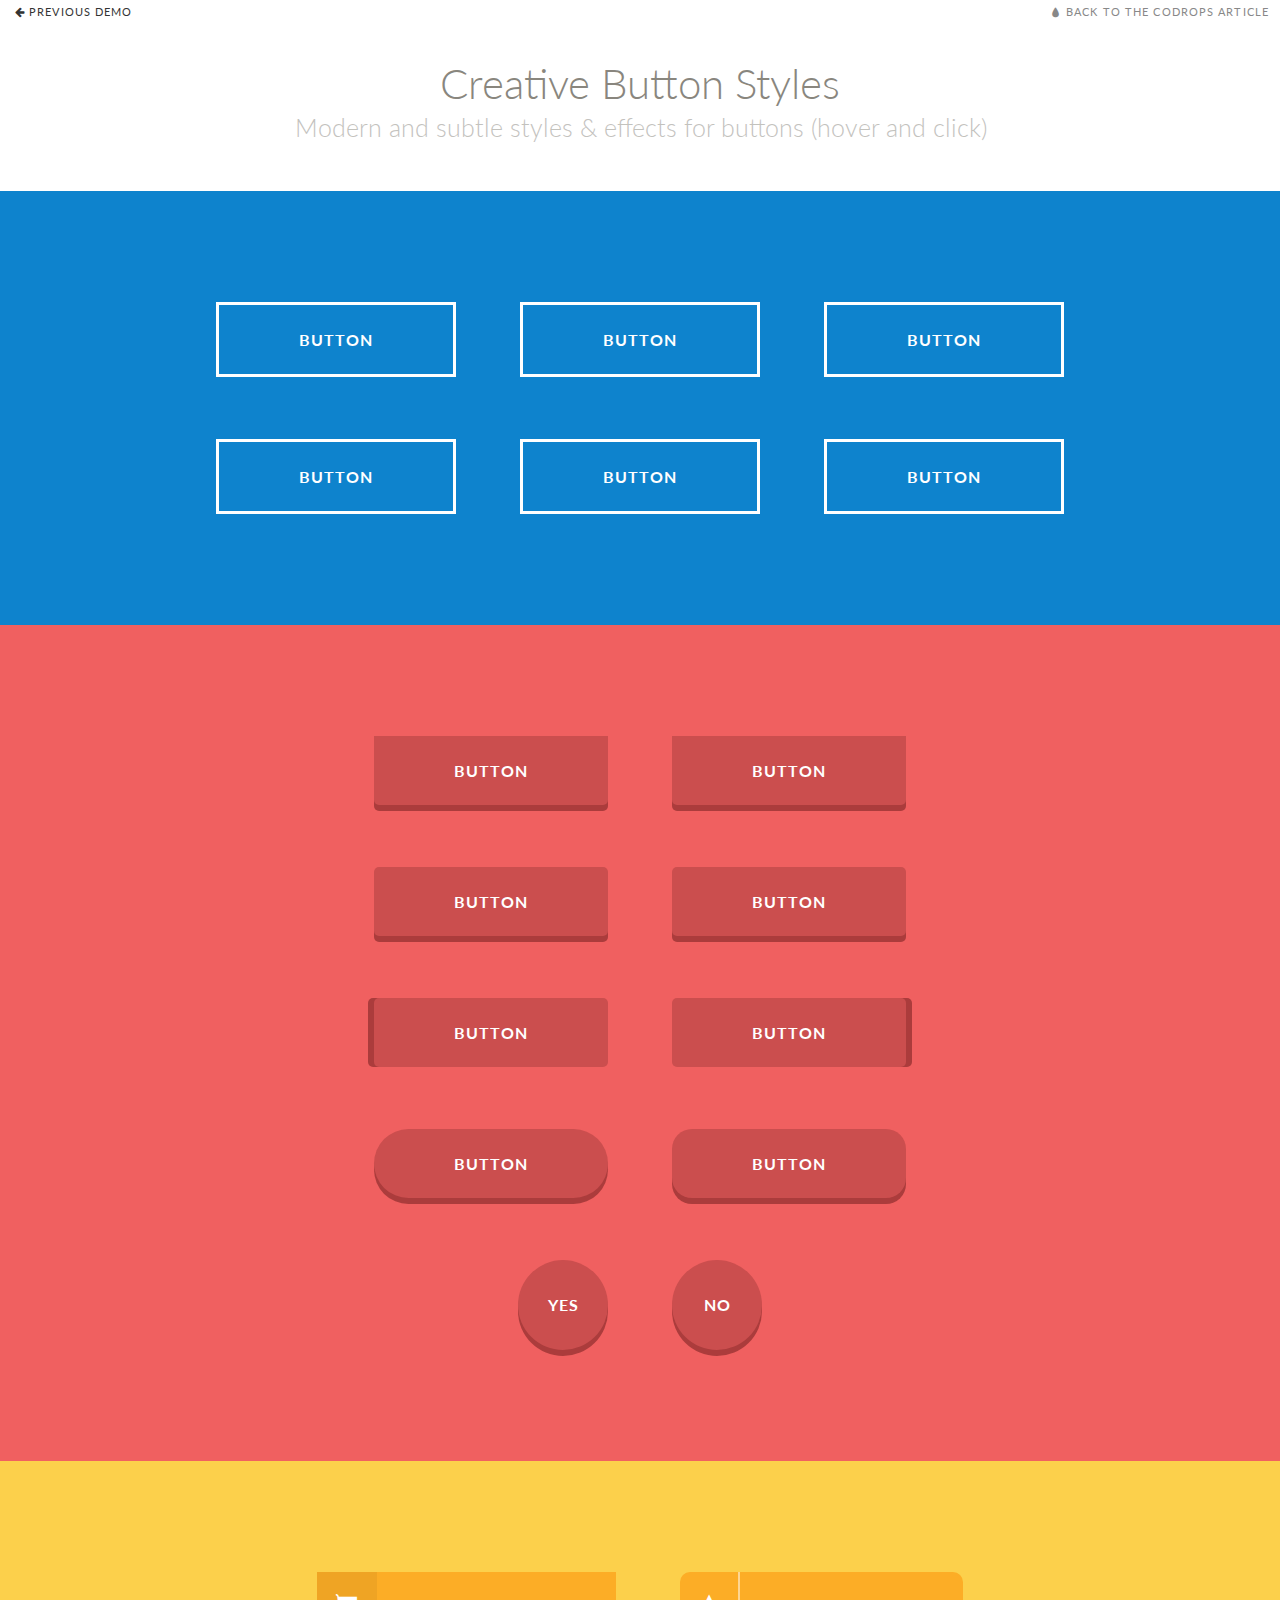
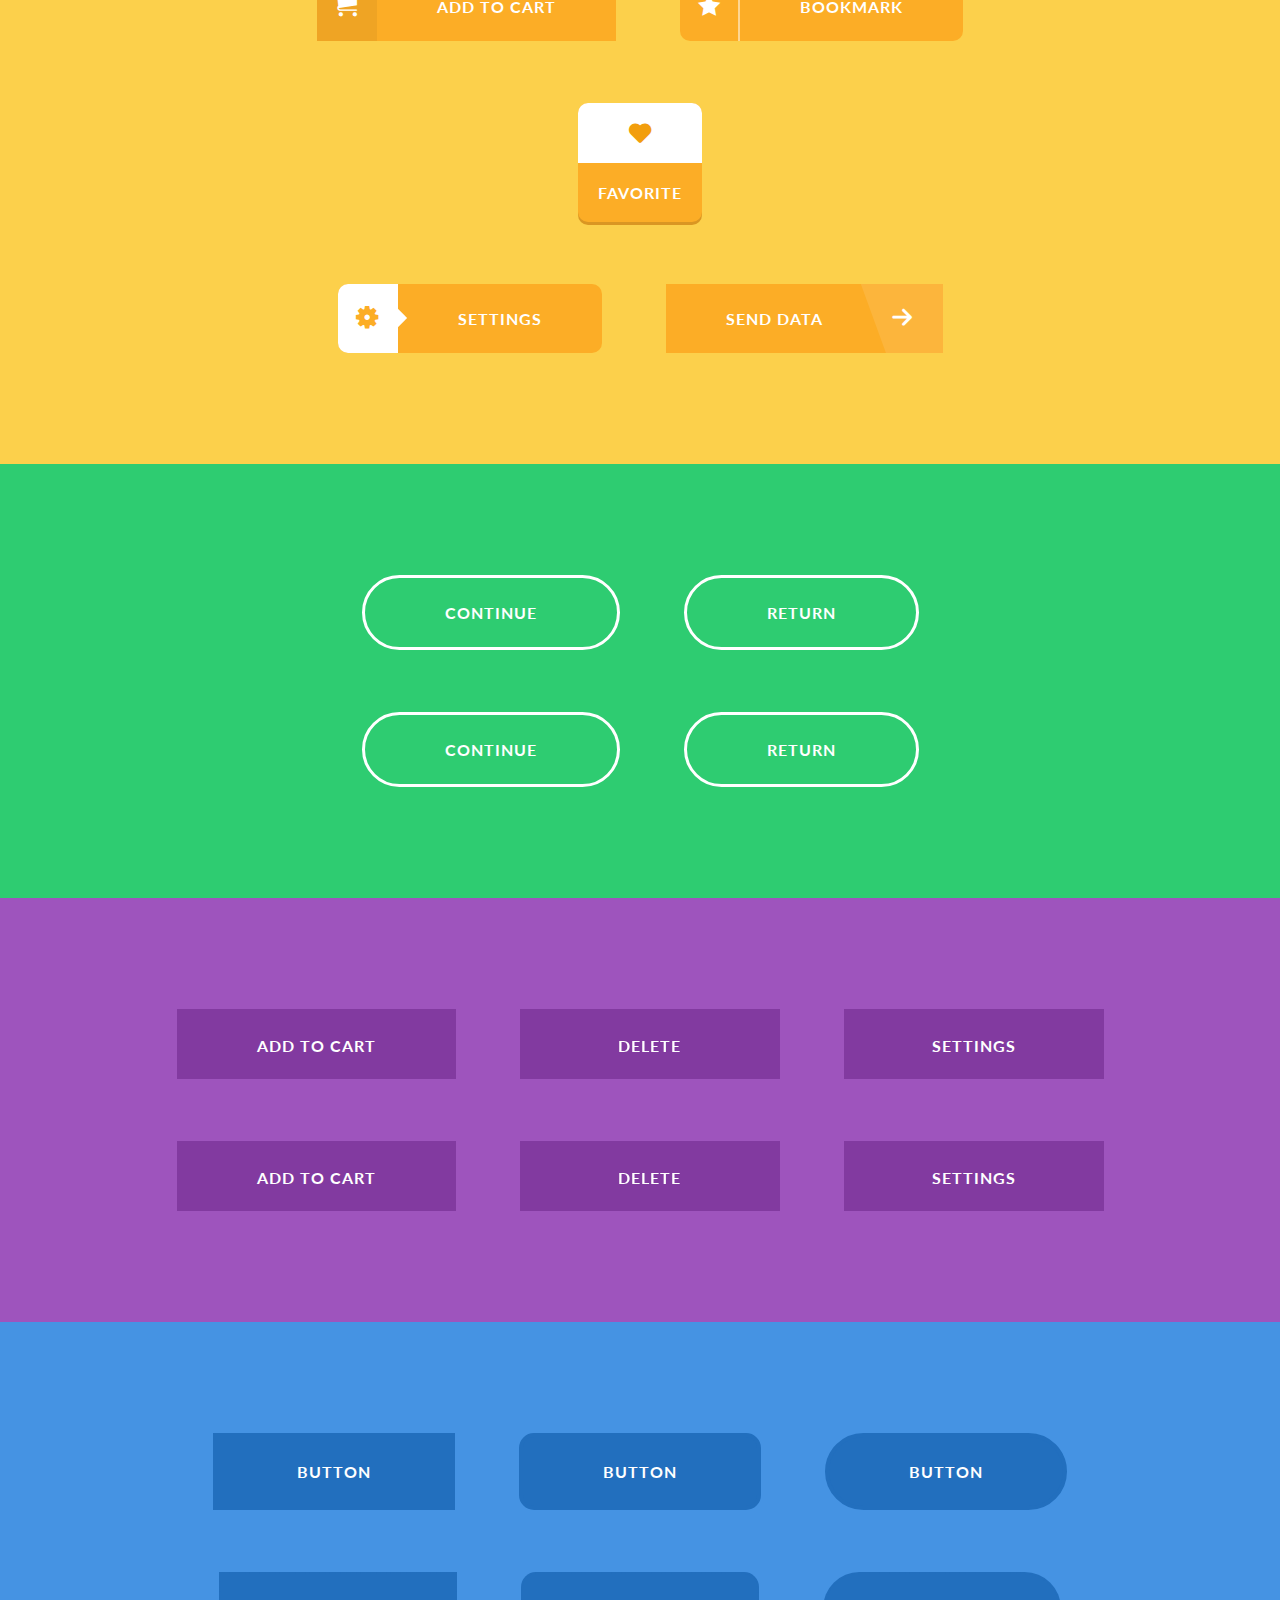
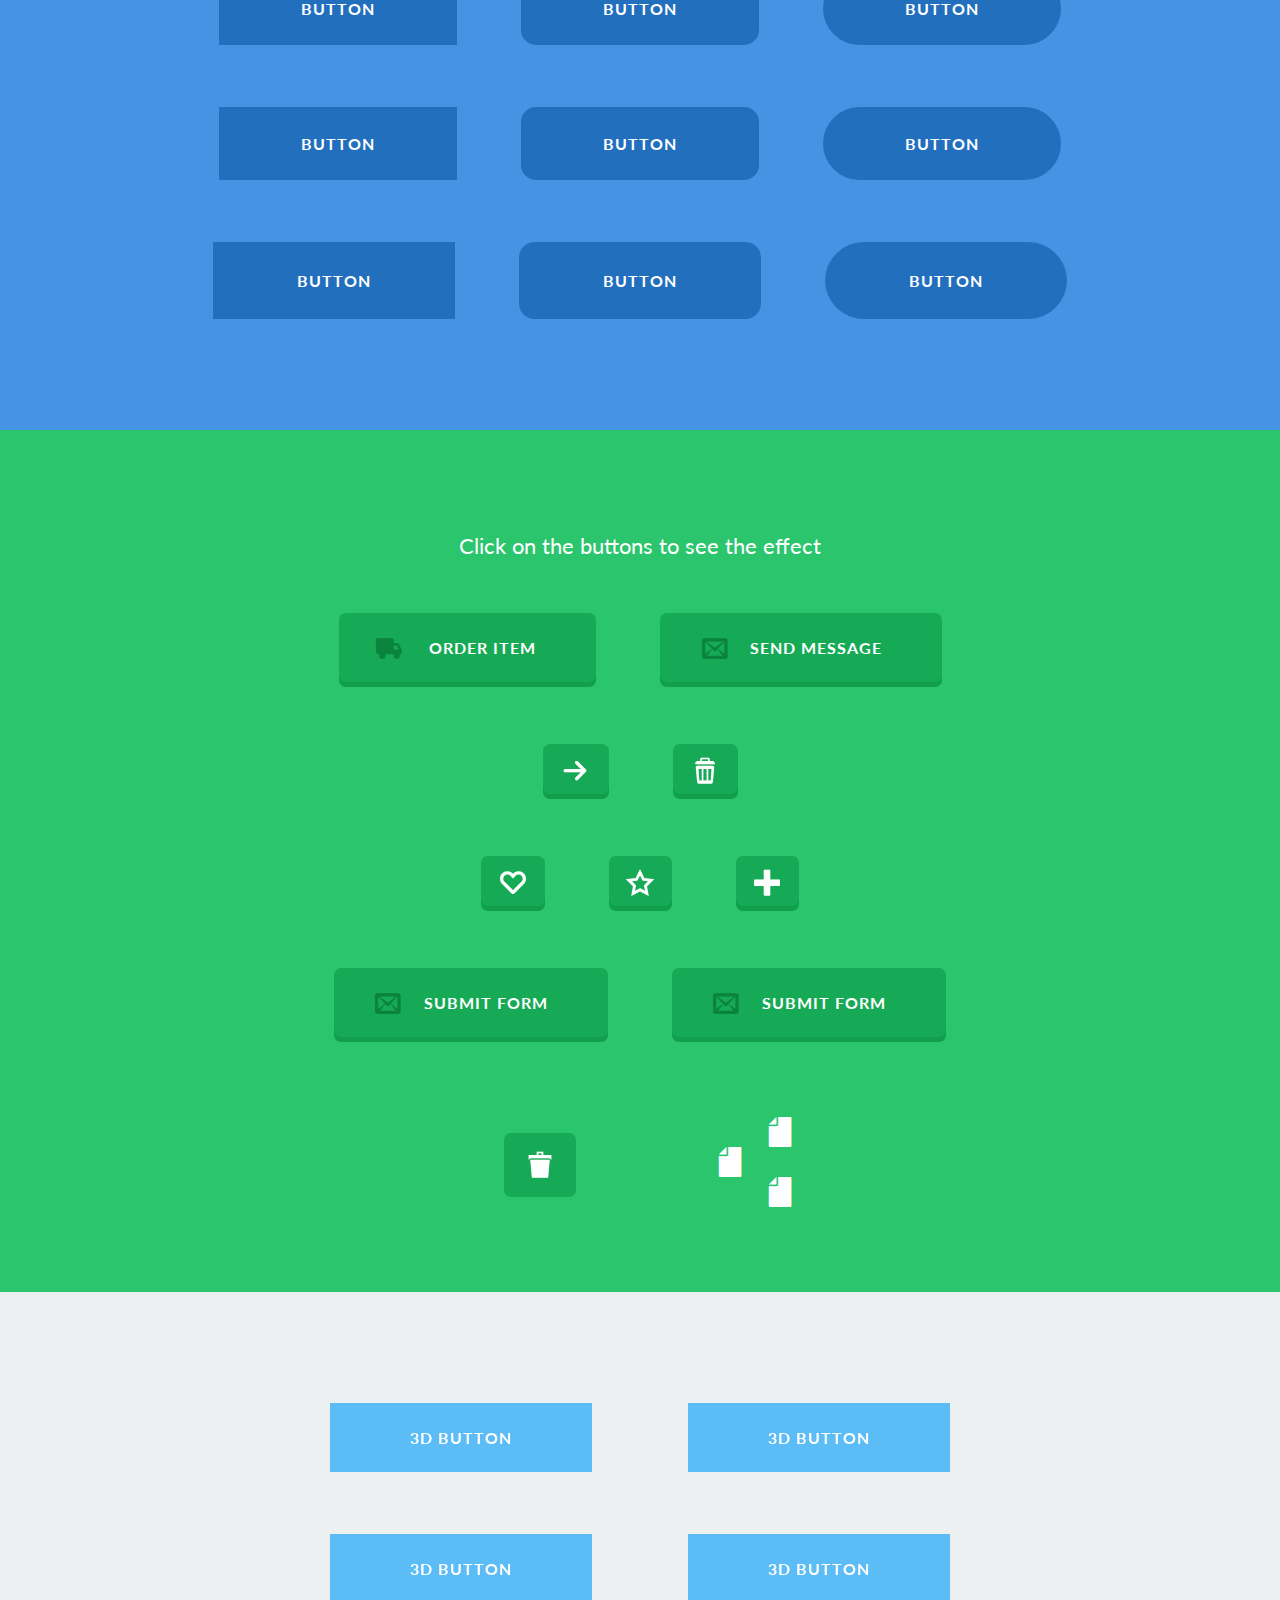
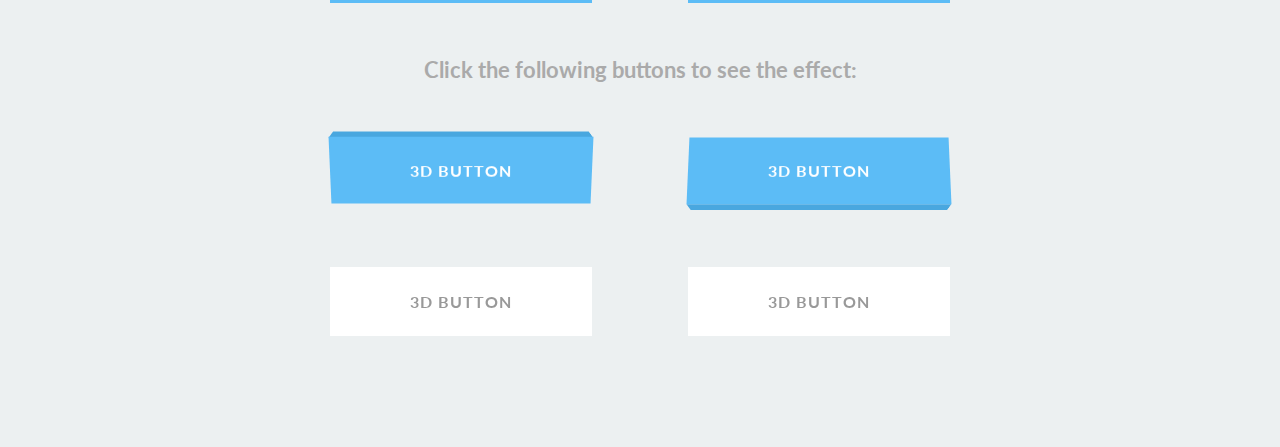
<file: css/CreativeButtons/index.html>
<!DOCTYPE html>
<html lang="en" class="no-js">
	<head>
		<meta charset="UTF-8" />
		<meta http-equiv="X-UA-Compatible" content="IE=edge,chrome=1"> 
		<meta name="viewport" content="width=device-width, initial-scale=1.0"> 
		<title>Creative Button Styles </title>
		<meta name="description" content="Creative Button Styles  - Modern and subtle styles &amp; effects for buttons" />
		<meta name="keywords" content="button styles, css3, modern, flat button, subtle, effects, hover, web design" />
		<meta name="author" content="Codrops" />
		<link rel="shortcut icon" href="../favicon.ico"> 
		<link rel="stylesheet" type="text/css" href="css/default.css" />
		<link rel="stylesheet" type="text/css" href="css/component.css" />
		<script src="js/modernizr.custom.js"></script>
	</head>
	<body>
		<div class="container">
			<!-- Top Navigation -->
			<div class="codrops-top clearfix">
				<a class="codrops-icon codrops-icon-prev" href="http://tympanus.net/Tutorials/WebAudioStylophone/"><span>Previous Demo</span></a>
				<span class="right"><a class="codrops-icon codrops-icon-drop" href="http://tympanus.net/codrops/?p=15430"><span>Back to the Codrops Article</span></a></span>
			</div>
			<header>
				<h1>Creative Button Styles <span>Modern and subtle styles &amp; effects for buttons (hover and click)</span></h1>	
			</header>
			<section class="color-1">
				<p class="text note-touch">Note that on mobile devices the effects might not all work as intended.</p>
				<p>
					<button class="btn btn-1 btn-1a">Button</button>
					<button class="btn btn-1 btn-1b">Button</button>
					<button class="btn btn-1 btn-1c">Button</button>
				</p>
				<p>
					<button class="btn btn-1 btn-1d">Button</button>
					<button class="btn btn-1 btn-1e">Button</button>
					<button class="btn btn-1 btn-1f">Button</button>
				</p>
			</section>
			<section class="color-2">
				<p>
					<button class="btn btn-2 btn-2a">Button</button>
					<button class="btn btn-2 btn-2b">Button</button>
				</p>
				<p>
					<button class="btn btn-2 btn-2c">Button</button>
					<button class="btn btn-2 btn-2d">Button</button>
				</p>
				<p>
					<button class="btn btn-2 btn-2e">Button</button>
					<button class="btn btn-2 btn-2f">Button</button>
				</p>
				<p>
					<button class="btn btn-2 btn-2g">Button</button>
					<button class="btn btn-2 btn-2h">Button</button>
				</p>
				<p>
					<button class="btn btn-2 btn-2i">Yes</button>
					<button class="btn btn-2 btn-2j">No</button>
				</p>
			</section>
			<section class="color-3">
				<p>
					<button class="btn btn-3 btn-3a icon-cart">Add to cart</button>
					<button class="btn btn-3 btn-3b icon-star-2">Bookmark</button>
				</p>
				<p>
					<button class="btn btn-3 btn-3c icon-heart-2">Favorite</button>
				</p>
				<p>
					<button class="btn btn-3 btn-3d icon-cog">Settings</button>
					<button class="btn btn-3 btn-3e icon-arrow-right">Send data</button>
				</p>
			</section>
			<section class="color-4">
				<p>
					<button class="btn btn-4 btn-4a icon-arrow-right">Continue</button>
					<button class="btn btn-4 btn-4b icon-arrow-left">Return</button>
				</p>
				<p>
					<button class="btn btn-4 btn-4c icon-arrow-right">Continue</button>
					<button class="btn btn-4 btn-4d icon-arrow-left">Return</button>
				</p>
			</section>
			<section class="color-5">
				<p>
					<button class="btn btn-5 btn-5a icon-cart"><span>Add to cart</span></button>
					<button class="btn btn-5 btn-5a icon-remove"><span>Delete</span></button>
					<button class="btn btn-5 btn-5a icon-cog"><span>Settings</span></button>
				</p>
				<p>
					<button class="btn btn-5 btn-5b icon-cart"><span>Add to cart</span></button>
					<button class="btn btn-5 btn-5b icon-remove"><span>Delete</span></button>
					<button class="btn btn-5 btn-5b icon-cog"><span>Settings</span></button>
				</p>
			</section>
			<section class="color-6">
				<p>
					<button class="btn btn-6 btn-6a">Button</button>
					<button class="btn btn-6 btn-6b">Button</button>
					<button class="btn btn-6 btn-6c">Button</button>
				</p>
				<p>
					<button class="btn btn-6 btn-6d">Button</button>
					<button class="btn btn-6 btn-6e">Button</button>
					<button class="btn btn-6 btn-6f">Button</button>
				</p>
				<p>
					<button class="btn btn-6 btn-6g">Button</button>
					<button class="btn btn-6 btn-6h">Button</button>
					<button class="btn btn-6 btn-6i">Button</button>
				</p>
				<p>
					<button class="btn btn-6 btn-6j">Button</button>
					<button class="btn btn-6 btn-6k">Button</button>
					<button class="btn btn-6 btn-6l">Button</button>
				</p>
			</section>
			<section class="color-7" id="btn-click">
				<p class="text">Click on the buttons to see the effect</p>
				<p>
					<button class="btn btn-7 btn-7a icon-truck">Order item</button>
					<button class="btn btn-7 btn-7b icon-envelope">Send message</button>
				</p>
				<p>
					<button class="btn btn-7 btn-7c btn-icon-only icon-arrow-right">Submit</button>
					<button class="btn btn-7 btn-7d btn-icon-only icon-remove">Empty</button>
				</p>
				<p>
					<button class="btn btn-7 btn-7e btn-icon-only icon-heart">Like</button>
					<button class="btn btn-7 btn-7f btn-icon-only icon-star">Fav</button>
					<button class="btn btn-7 btn-7g btn-icon-only icon-plus">Add</button>
				</p>
				<p>
					<button class="btn btn-7 btn-7h icon-envelope">Submit form</button>
					<button class="btn btn-7 btn-7h icon-envelope">Submit form</button>
				</p>
				<div id="trash-effect" class="trash-effect">
					<button class="btn btn-7 btn-7i btn-icon-only icon-remove-2">Remove</button>
					<div class="icon-file"></div>
					<div class="icon-file"></div>
					<div class="icon-file"></div>
				</div>
			</section>
			<section class="color-8">
				<p class="perspective">
					<button class="btn btn-8 btn-8a">3D Button</button>
				</p>
				<p class="perspective">
					<button class="btn btn-8 btn-8b">3D Button</button>
				</p>
				<br />
				<p class="perspective">
					<button class="btn btn-8 btn-8c">3D Button</button>
				</p>
				<p class="perspective">
					<button class="btn btn-8 btn-8d">3D Button</button>
				</p>
				<p class="text">Click the following buttons to see the effect:</p>
				<p class="perspective">
					<button class="btn btn-8 btn-8e">3D Button</button>
				</p>
				<p class="perspective">
					<button class="btn btn-8 btn-8f">3D Button</button>
				</p>
				<br />
				<p class="perspective">
					<button class="btn btn-8 btn-8g">3D Button</button>
				</p>
				<p class="perspective">
					<button class="btn btn-8 btn-8g">3D Button</button>
				</p>
			</section>
		</div><!-- /container -->
		<script src="js/classie.js"></script>
		<script>
			var buttons7Click = Array.prototype.slice.call( document.querySelectorAll( '#btn-click button' ) ),
				buttons9Click = Array.prototype.slice.call( document.querySelectorAll( 'button.btn-8g' ) ),
				totalButtons7Click = buttons7Click.length,
				totalButtons9Click = buttons9Click.length;

			buttons7Click.forEach( function( el, i ) { el.addEventListener( 'click', activate, false ); } );
			buttons9Click.forEach( function( el, i ) { el.addEventListener( 'click', activate, false ); } );

			function activate() {
				var self = this, activatedClass = 'btn-activated';

				if( classie.has( this, 'btn-7h' ) ) {
					// if it is the first of the two btn-7h then activatedClass = 'btn-error';
					// if it is the second then activatedClass = 'btn-success'
					activatedClass = buttons7Click.indexOf( this ) === totalButtons7Click-2 ? 'btn-error' : 'btn-success';
				}
				else if( classie.has( this, 'btn-8g' ) ) {
					// if it is the first of the two btn-8g then activatedClass = 'btn-success3d';
					// if it is the second then activatedClass = 'btn-error3d'
					activatedClass = buttons9Click.indexOf( this ) === totalButtons9Click-2 ? 'btn-success3d' : 'btn-error3d';
				}

				if( !classie.has( this, activatedClass ) ) {
					classie.add( this, activatedClass );
					setTimeout( function() { classie.remove( self, activatedClass ) }, 1000 );
				}
			}

			document.querySelector( '.btn-7i' ).addEventListener( 'click', function() {
				classie.add( document.querySelector( '#trash-effect' ), 'trash-effect-active' );
			}, false );
		</script>
	</body>
</html>
</file>
<file: css/CreativeButtons/css/default.css>
/* General Demo Style */
@import url(http://fonts.googleapis.com/css?family=Lato:300,400,700);

@font-face {
	font-family: 'codropsicons';
	src:url('../fonts/codropsicons/codropsicons.eot');
	src:url('../fonts/codropsicons/codropsicons.eot?#iefix') format('embedded-opentype'),
		url('../fonts/codropsicons/codropsicons.woff') format('woff'),
		url('../fonts/codropsicons/codropsicons.ttf') format('truetype'),
		url('../fonts/codropsicons/codropsicons.svg#codropsicons') format('svg');
	font-weight: normal;
	font-style: normal;
}

*, *:after, *:before { -webkit-box-sizing: border-box; -moz-box-sizing: border-box; box-sizing: border-box; }
body, html { font-size: 100%; padding: 0; margin: 0; height: 100%;}

/* Clearfix hack by Nicolas Gallagher: http://nicolasgallagher.com/micro-clearfix-hack/ */
.clearfix:before, .clearfix:after { content: " "; display: table; }
.clearfix:after { clear: both; }

body {
	font-family: 'Lato', Calibri, Arial, sans-serif;
	color: #89867e;
	background: #fff;
}

a {
	color: #888;
	text-decoration: none;
}

a:hover,
a:active {
	color: #333;
}

/* Header Style */
.main,
.container > header {
	margin: 0 auto;
	padding: 2em;
}

.container > header {
	text-align: center;
}

.container > header h1 {
	font-size: 2.625em;
	line-height: 1.3;
	margin: 0;
	font-weight: 300;
}

.container > header span {
	display: block;
	font-size: 60%;
	opacity: 0.5;
	padding: 0 0 0.6em 0.1em;
}

/* To Navigation Style */
.codrops-top {
	background: #fff;
	background: rgba(255, 255, 255, 0.6);
	text-transform: uppercase;
	width: 100%;
	font-size: 0.69em;
	line-height: 2.2;
}

.codrops-top a {
	padding: 0 1em;
	letter-spacing: 0.1em;
	color: #888;
	display: inline-block;
}

.codrops-top a:hover {
	background: rgba(255,255,255,0.95);
	color: #333;
}

.codrops-top span.right {
	float: right;
}

.codrops-top span.right a {
	float: left;
	display: block;
}

.codrops-icon:before {
	font-family: 'codropsicons';
	margin: 0 4px;
	speak: none;
	font-style: normal;
	font-weight: normal;
	font-variant: normal;
	text-transform: none;
	line-height: 1;
	-webkit-font-smoothing: antialiased;
}

.codrops-icon-drop:before {
	content: "\e001";
}

.codrops-icon-prev:before {
	content: "\e004";
}

.codrops-icon-archive:before {
	content: "\e002";
}

.codrops-icon-next:before {
	content: "\e000";
}

.codrops-icon-about:before {
	content: "\e003";
}

.container {
	height: 100%;
	position: relative;
}

.container > section {
	margin: 0 auto;
	padding: 5em 3em;
	text-align: center;
	color: #fff;
}

.container > section p {
	position: relative;
	margin: 0;
	padding: 1em;
	z-index: 1;
}

.container > section p.text {
	font-size: 1.4em;
}

.no-touch .note-touch {
	display: none;
}

.color-1 {
	background: #0e83cd;
}

.color-2 {
	background: #f06060;
}

.color-3 {
	background: #fcd04b;
}

.color-4 {
	background: #2ecc71;
}

.color-5 {
	background: #9e54bd;
}

.color-6 {
	background: #4593e3;
}

.color-7 {
	background: #2ac56c;
}

.color-8 {
	background: #ecf0f1;
}

.color-8 p.text {
	color: #aaa;
	font-weight: bold;
}

@media screen and (max-width: 25em) {

	.codrops-icon span {
		display: none;
	}

}
</file>
<file: css/CreativeButtons/css/component.css>
@font-face {
	font-family: 'icomoon';
	src:url('../fonts/icomoon/icomoon.eot');
	src:url('../fonts/icomoon/icomoon.eot?#iefix') format('embedded-opentype'),
		url('../fonts/icomoon/icomoon.woff') format('woff'),
		url('../fonts/icomoon/icomoon.ttf') format('truetype'),
		url('../fonts/icomoon/icomoon.svg#icomoon') format('svg');
	font-weight: normal;
	font-style: normal;
}

/* General button style (reset) */
.btn {
	border: none;
	font-family: inherit;
	font-size: inherit;
	color: inherit;
	background: none;
	cursor: pointer;
	padding: 25px 80px;
	display: inline-block;
	margin: 15px 30px;
	text-transform: uppercase;
	letter-spacing: 1px;
	font-weight: 700;
	outline: none;
	position: relative;
	-webkit-transition: all 0.3s;
	-moz-transition: all 0.3s;
	transition: all 0.3s;
}

.btn:after {
	content: '';
	position: absolute;
	z-index: -1;
	-webkit-transition: all 0.3s;
	-moz-transition: all 0.3s;
	transition: all 0.3s;
}

/* Pseudo elements for icons */
.btn:before,
.icon-heart:after,
.icon-star:after,
.icon-plus:after,
.icon-file:before {
	font-family: 'icomoon';
	speak: none;
	font-style: normal;
	font-weight: normal;
	font-variant: normal;
	text-transform: none;
	line-height: 1;
	position: relative;
	-webkit-font-smoothing: antialiased;
}

.icon-envelope:before {
	content: "\e000";
}

.icon-cart:before {
	content: "\e007";
}

.icon-cart-2:before {
	content: "\e008";
}

.icon-heart:before {
	content: "\e009";
}

/* Filled heart */
.icon-heart:after,
.icon-heart-2:before {
	content: "\e00a";
}

.icon-star:before {
	content: "\e00b";
}

/* Filled star */
.icon-star:after,
.icon-star-2:before {
	content: "\e00c";
}

.icon-arrow-right:before {
	content: "\e00d";
}

.icon-arrow-left:before {
	content: "\e003";
}

.icon-truck:before {
	content: "\e00e";
}

.icon-remove:before {
	content: "\e00f";
}

.icon-cog:before {
	content: "\e010";
}

.icon-plus:before,
.icon-plus:after {
	content: "\e011";
}

.icon-minus:before {
	content: "\e012";
}

.bh-icon-smiley:before {
	content: "\e001";
}

.bh-icon-sad:before {
	content: "\e002";
}

.icon-file:before {
	content: "\e004";
}

.icon-remove-2:before {
	content: "\e005";
}

/* Button 1 */
.btn-1 {
	border: 3px solid #fff;
	color: #fff;
}

/* Button 1a */
.btn-1a:hover,
.btn-1a:active {
	color: #0e83cd;
	background: #fff;
}

/* Button 1b */
.btn-1b:after {
	width: 100%;
	height: 0;
	top: 0;
	left: 0;
	background: #fff;
}

.btn-1b:hover,
.btn-1b:active {
	color: #0e83cd;
}

.btn-1b:hover:after,
.btn-1b:active:after {
	height: 100%;
}

/* Button 1c */
.btn-1c:after {
	width: 0%;
	height: 100%;
	top: 0;
	left: 0;
	background: #fff;
}

.btn-1c:hover,
.btn-1c:active {
	color: #0e83cd;
}

.btn-1c:hover:after,
.btn-1c:active:after {
	width: 100%;
}

/* Button 1d */
.btn-1d {
	overflow: hidden;
}

.btn-1d:after {
	width: 0;
	height: 103%;
	top: 50%;
	left: 50%;
	background: #fff;
	opacity: 0;
	-webkit-transform: translateX(-50%) translateY(-50%);
	-moz-transform: translateX(-50%) translateY(-50%);
	-ms-transform: translateX(-50%) translateY(-50%);
	transform: translateX(-50%) translateY(-50%);
}

.btn-1d:hover,
.btn-1d:active {
	color: #0e83cd;
}

.btn-1d:hover:after {
	width: 90%;
	opacity: 1;
}

.btn-1d:active:after {
	width: 101%;
	opacity: 1;
}

/* Button 1e */
.btn-1e {
	overflow: hidden;
}

.btn-1e:after {
	width: 100%;
	height: 0;
	top: 50%;
	left: 50%;
	background: #fff;
	opacity: 0;
	-webkit-transform: translateX(-50%) translateY(-50%) rotate(45deg);
	-moz-transform: translateX(-50%) translateY(-50%) rotate(45deg);
	-ms-transform: translateX(-50%) translateY(-50%) rotate(45deg);
	transform: translateX(-50%) translateY(-50%) rotate(45deg);
}

.btn-1e:hover,
.btn-1e:active {
	color: #0e83cd;
}

.btn-1e:hover:after {
	height: 260%;
	opacity: 1;
}

.btn-1e:active:after {
	height: 400%;
	opacity: 1;
}

/* Button 1f */
.btn-1f {
	overflow: hidden;
}

.btn-1f:after {
	width: 101%;
	height: 0;
	top: 50%;
	left: 50%;
	background: #fff;
	opacity: 0;
	-webkit-transform: translateX(-50%) translateY(-50%);
	-moz-transform: translateX(-50%) translateY(-50%);
	-ms-transform: translateX(-50%) translateY(-50%);
	transform: translateX(-50%) translateY(-50%);
}

.btn-1f:hover,
.btn-1f:active {
	color: #0e83cd;
}

.btn-1f:hover:after {
	height: 75%;
	opacity: 1;
}

.btn-1f:active:after {
	height: 130%;
	opacity: 1;
}

/* Button 2 */
.btn-2 {
	background: #cb4e4e;
	color: #fff;
	box-shadow: 0 6px #ab3c3c;
	-webkit-transition: none;
	-moz-transition: none;
	transition: none;
}

/* Button 2a */
.btn-2a {
	border-radius: 0 0 5px 5px;
}

.btn-2a:hover {
	box-shadow: 0 4px #ab3c3c;
	top: 2px;
}

.btn-2a:active {
	box-shadow: 0 0 #ab3c3c;
	top: 6px;
}

/* Button 2b */
.btn-2b {
	border-radius: 0 0 5px 5px;
}

.btn-2b:hover {
	box-shadow: 0 8px #ab3c3c;
	top: -2px;
}

.btn-2b:active {
	box-shadow: 0 0 #ab3c3c;
	top: 6px;
}

/* Button 2c */
.btn-2c {
	border-radius: 5px;
}

.btn-2c:hover {
	box-shadow: 0 4px #ab3c3c;
	top: 2px;
}

.btn-2c:active {
	box-shadow: 0 0 #ab3c3c;
	top: 6px;
}

/* Button 2d */
.btn-2d {
	border-radius: 5px;
}

.btn-2d:hover {
	box-shadow: 0 8px #ab3c3c;
	top: -2px;
}

.btn-2d:active {
	box-shadow: 0 0 #ab3c3c;
	top: 6px;
}

/* Button 2e */
.btn-2e {
	border-radius: 5px;
	box-shadow: -6px 0 #ab3c3c;
}

.btn-2e:hover {
	box-shadow: -4px 0 #ab3c3c;
	left: -2px;
}

.btn-2e:active {
	box-shadow: 0 0 #ab3c3c;
	left: -6px;
}

/* Button 2f */
.btn-2f {
	border-radius: 5px;
	box-shadow: 6px 0 #ab3c3c;
}

.btn-2f:hover {
	box-shadow: 4px 0 #ab3c3c;
	left: 2px;
}

.btn-2f:active {
	box-shadow: 0 0 #ab3c3c;
	left: 6px;
}

/* Button 2g */
.btn-2g {
	border-radius: 40px;
}

.btn-2g:hover {
	box-shadow: 0 4px #ab3c3c;
	top: 2px;
}

.btn-2g:active {
	box-shadow: 0 0 #ab3c3c;
	top: 6px;
}

/* Button 2h */
.btn-2h {
	border-radius: 20px;
}

.btn-2h:hover {
	box-shadow: 0 4px #ab3c3c;
	top: 2px;
}

.btn-2h:active {
	box-shadow: 0 0 #ab3c3c;
	top: 6px;
}

/* Button 2i */
.btn-2i {
	border-radius: 50%;
	width: 90px;
	height: 90px;
	padding: 0;
}

.btn-2i:hover {
	box-shadow: 0 4px #ab3c3c;
	top: 2px;
}

.btn-2i:active {
	box-shadow: 0 0 #ab3c3c;
	top: 6px;
}

/* Button 2j */
.btn-2j {
	border-radius: 50%;
	width: 90px;
	height: 90px;
	padding: 0;
}

.btn-2j:hover {
	box-shadow: 0 8px #ab3c3c;
	top: -2px;
}

.btn-2j:active {
	box-shadow: 0 0 #ab3c3c;
	top: 6px;
}

/* Button 3 */
.btn-3 {
	background: #fcad26;
	color: #fff;
}

.btn-3:hover {
	background: #f29e0d;
}

.btn-3:active {
	background: #f58500;
	top: 2px;
}

.btn-3:before {
	position: absolute;
	height: 100%;
	left: 0;
	top: 0;
	line-height: 3;
	font-size: 140%;
	width: 60px;
}

/* Button 3a */
.btn-3a {
	padding: 25px 60px 25px 120px;
}

.btn-3a:before {
	background: rgba(0,0,0,0.05);
}

/* Button 3b */
.btn-3b {
	padding: 25px 60px 25px 120px;
	border-radius: 10px;
}

.btn-3b:before {
	border-right: 2px solid rgba(255,255,255,0.5);
}

/* Button 3c */
.btn-3c {
	padding: 80px 20px 20px 20px;
	border-radius: 10px;
	box-shadow: 0 3px #da9622;
}

.btn-3c:active {
	box-shadow: 0 3px #dc7801;
}

.btn-3c:before {
	height: 60px;
	width: 100%;
	line-height: 60px;
	background: #fff;
	color: #f29e0d;
	border-radius: 10px 10px 0 0;
}

.btn-3c:active:before {
	color: #f58500;
}

/* Button 3d */
.btn-3d {
	padding: 25px 60px 25px 120px;
	border-radius: 10px;
}

.btn-3d:before {
	background: #fff;
	color: #fcad26;
	z-index: 2;
	border-radius: 10px 0 0 10px;
}

.btn-3d:after {
	width: 20px;
	height: 20px;
	background: #fff;
	z-index: 1;
	left: 55px;
	top: 50%;
	margin: -10px 0 0 -10px;
	-webkit-transform: rotate(45deg);
	-moz-transform: rotate(45deg);
	-ms-transform: rotate(45deg);
	transform: rotate(45deg);
}

.btn-3d:active:before {
	color: #f58500;
}

.btn-3d:active {
	top: 0;
}

.btn-3d:active:after {
	left: 60px;
}

/* Button 3e */
.btn-3e {
	padding: 25px 120px 25px 60px;
	overflow: hidden;
}

.btn-3e:before {
	left: auto;
	right: 10px;
	z-index: 2;
}

.btn-3e:after {
	width: 30%;
	height: 200%;
	background: rgba(255,255,255,0.1);
	z-index: 1;
	right: 0;
	top: 0;
	margin: -5px 0 0 -5px;
	-webkit-transform-origin: 0 0;
	-webkit-transform: rotate(-20deg);
	-moz-transform-origin: 0 0;
	-moz-transform: rotate(-20deg);
	-ms-transform-origin: 0 0;
	-ms-transform: rotate(-20deg);
	transform-origin: 0 0;
	transform: rotate(-20deg);
}

.btn-3e:hover:after {
	width: 40%;
}

/* Button 4 */
.btn-4 {
	border-radius: 50px;
	border: 3px solid #fff;
	color: #fff;
	overflow: hidden;
}

.btn-4:active {
	border-color: #17954c;
	color: #17954c;
}

.btn-4:hover {
	background: #24b662;
}

.btn-4:before {
	position: absolute;
	height: 100%;
	font-size: 125%;
	line-height: 3.5;
	color: #fff;
	-webkit-transition: all 0.3s;
	-moz-transition: all 0.3s;
	transition: all 0.3s;
}

.btn-4:active:before {
	color: #17954c;
}

/* Button 4a */
.btn-4a:before {
	left: 130%;
	top: 0;
}

.btn-4a:hover:before {
	left: 80%;
}

/* Button 4b */
.btn-4b:before {
	left: -50%;
	top: 0;
}

.btn-4b:hover:before {
	left: 10%;
}

/* Button 4c */
.btn-4c:before {
	left: 70%;
	opacity: 0;
	top: 0;
}

.btn-4c:hover:before {
	left: 80%;
	opacity: 1;
}

/* Button 4d */
.btn-4d:before {
	left: 30%;
	opacity: 0;
	top: 0;
}

.btn-4d:hover:before {
	left: 10%;
	opacity: 1;
}

/* Button 5 */
.btn-5 {
	background: #823aa0;
	color: #fff;
	height: 70px;
	min-width: 260px;
	line-height: 24px;
	font-size: 16px;
	overflow: hidden;
	-webkit-backface-visibility: hidden;
	-moz-backface-visibility: hidden;
	backface-visibility: hidden;
}

.btn-5:active {
	background: #9053a9;
	top: 2px;
}

.btn-5 span {
	display: inline-block;
	width: 100%;
	height: 100%;
	-webkit-transition: all 0.3s;
	-webkit-backface-visibility: hidden;
	-moz-transition: all 0.3s;
	-moz-backface-visibility: hidden;
	transition: all 0.3s;
	backface-visibility: hidden;
}

.btn-5:before {
	position: absolute;
	height: 100%;
	width: 100%;
	line-height: 2.5;
	font-size: 180%;
	-webkit-transition: all 0.3s;
	-moz-transition: all 0.3s;
	transition: all 0.3s;
}

.btn-5:active:before {
	color: #703b87;
}

/* Button 5a */
.btn-5a:hover span {
	-webkit-transform: translateY(300%);
	-moz-transform: translateY(300%);
	-ms-transform: translateY(300%);
	transform: translateY(300%);
}

.btn-5a:before {
	left: 0;
	top: -100%;
}

.btn-5a:hover:before {
	top: 0;
}

/* Button 5b */
.btn-5b:hover span {
	-webkit-transform: translateX(200%);
	-moz-transform: translateX(200%);
	-ms-transform: translateX(200%);
	transform: translateX(200%);
}

.btn-5b:before {
	left: -100%;
	top: 0;
}

.btn-5b:hover:before {
	left: 0;
}

/* Button 6 */
.btn-6 {
	color: #fff;
	background: #226fbe;
	-webkit-transition: none;
	-moz-transition: none;
	transition: none;
}

.btn-6:active {
	top: 2px;
}

/* Button 6a */
.btn-6a {
	border: 4px solid #226fbe;
}

.btn-6a:hover {
	background: transparent;
	color: #226fbe;
}

/* Button 6b */
.btn-6b {
	border: 4px solid #226fbe;
	border-radius: 15px;
}

.btn-6b:hover {
	background: transparent;
	color: #226fbe;
}

/* Button 6c */
.btn-6c {
	border: 4px solid #226fbe;
	border-radius: 60px;
}

.btn-6c:hover {
	background: transparent;
	color: #226fbe;
}

/* Button 6d */
.btn-6d {
	border: 2px dashed #226fbe;
}

.btn-6d:hover {
	background: transparent;
	color: #226fbe;
}

/* Button 6e */
.btn-6e {
	border: 2px dashed #226fbe;
	border-radius: 15px;
}

.btn-6e:hover {
	background: transparent;
	color: #226fbe;
}

/* Button 6f */
.btn-6f {
	border: 2px dashed #226fbe;
	border-radius: 60px;
}

.btn-6f:hover {
	background: transparent;
	color: #226fbe;
}

/* Button 6g */
.btn-6g {
	border: 2px dotted #226fbe;
}

.btn-6g:hover {
	background: transparent;
	color: #226fbe;
}

/* Button 6h */
.btn-6h {
	border: 2px dotted #226fbe;
	border-radius: 15px;
}

.btn-6h:hover {
	background: transparent;
	color: #226fbe;
}

/* Button 6i */
.btn-6i {
	border: 2px dotted #226fbe;
	border-radius: 60px;
}

.btn-6i:hover {
	background: transparent;
	color: #226fbe;
}

/* Button 6j */
.btn-6j {
	border: 4px double #226fbe;
}

.btn-6j:hover {
	background: transparent;
	color: #226fbe;
}

/* Button 6k */
.btn-6k {
	border: 4px double #226fbe;
	border-radius: 15px;
}

.btn-6k:hover {
	background: transparent;
	color: #226fbe;
}

/* Button 6l */
.btn-6l {
	border: 4px double #226fbe;
	border-radius: 60px;
}

.btn-6l:hover {
	background: transparent;
	color: #226fbe;
}

/* Button 7 */
.btn-7 {
	background: #17aa56;
	color: #fff;
	border-radius: 7px;
	box-shadow: 0 5px #119e4d;
	padding: 25px 60px 25px 90px;
}

/* Button 7a */
.btn-7a {
	overflow: hidden;
}

.btn-7a:before {
	position: absolute;
	left: 0;
	width: 40%;
	font-size: 160%;
	line-height: 0.8;
	color: #0a833d;
}

.btn-7a.btn-activated {
	-webkit-animation: fadeOutText 0.5s;
	-moz-animation: fadeOutText 0.5s;
	animation: fadeOutText 0.5s;
}

.btn-7a.btn-activated:before {
	-webkit-animation: moveToRight 0.5s;
	-moz-animation: moveToRight 0.5s;
	animation: moveToRight 0.5s;
}

@-webkit-keyframes fadeOutText {
	0% { color: transparent; }
	80% { color: transparent; }
	100% { color: #fff; }
}

@-moz-keyframes fadeOutText {
	0% { color: transparent; }
	80% { color: transparent; }
	100% { color: #fff; }
}

@keyframes fadeOutText {
	0% { color: transparent; }
	80% { color: transparent; }
	100% { color: #fff; }
}

@-webkit-keyframes moveToRight {
	80% { -webkit-transform: translateX(250%); }
	81% { opacity: 1; -webkit-transform: translateX(250%); }
	82% { opacity: 0; -webkit-transform: translateX(250%); }
	83% { opacity: 0; -webkit-transform: translateX(-50%); }
	84% { opacity: 1; -webkit-transform: translateX(-50%);  }
	100% { -webkit-transform: translateX(0%); }
}

@-moz-keyframes moveToRight {
	80% { -moz-transform: translateX(250%); }
	81% { opacity: 1; -moz-transform: translateX(250%); }
	82% { opacity: 0; -moz-transform: translateX(250%); }
	83% { opacity: 0; -moz-transform: translateX(-50%); }
	84% { opacity: 1; -moz-transform: translateX(-50%);  }
	100% { -moz-transform: translateX(0%); }
}

@keyframes moveToRight {
	80% { transform: translateX(250%); }
	81% { opacity: 1; transform: translateX(250%); }
	82% { opacity: 0; transform: translateX(250%); }
	83% { opacity: 0; transform: translateX(-50%); }
	84% { opacity: 1; transform: translateX(-50%);  }
	100% { transform: translateX(0%); }
}

/* Button 7b */
.btn-7b {
	overflow: hidden;
}

.btn-7b:before {
	position: absolute;
	left: 0;
	width: 40%;
	font-size: 160%;
	line-height: 0.8;
	color: #0a833d;
}

.btn-7b.btn-activated:before {
	-webkit-animation: scaleUp 0.5s;
	-moz-animation: scaleUp 0.5s;
	animation: scaleUp 0.5s;
}

@-webkit-keyframes scaleUp {
	80% {
		opacity: 0;
		-webkit-transform: scale(2);
	}
	100% {
		opacity: 0;
		-webkit-transform: scale(2);
	}
}

@-moz-keyframes scaleUp {
	80% {
		opacity: 0;
		-moz-transform: scale(2);
	}
	100% {
		opacity: 0;
		-moz-transform: scale(2);
	}
}

@keyframes scaleUp {
	80% {
		opacity: 0;
		transform: scale(2);
	}
	100% {
		opacity: 0;
		transform: scale(2);
	}
}

/* Icon only style */
.btn-icon-only {
	font-size: 0;
	padding: 25px 30px;
}

.btn-icon-only:before {
	position: absolute;
	top: 0;
	left: 0;
	width: 100%;
	height: 100%;
	font-size: 26px;
	line-height: 54px;
	-webkit-backface-visibility: hidden;
	-moz-backface-visibility: hidden;
	backface-visibility: hidden;
}

/* Button 7c */
.btn-7c {
	overflow: hidden;
}

.btn-7c:before {
	color: #fff;
	z-index: 1;
}

.btn-7c:after {
	position: absolute;
	top: 0;
	left: 0;
	height: 100%;
	z-index: 0;
	width: 0;
	background: #0a833d;
	-webkit-transition: none;
	-moz-transition: none;
	transition: none;
}

.btn-7c.btn-activated:after {
	-webkit-animation: fillToRight 0.7s forwards;
	-moz-animation: fillToRight 0.7s forwards;
	animation: fillToRight 0.7s forwards;
}

@-webkit-keyframes fillToRight {
	to { 
		width: 100%;
	}
}

@-moz-keyframes fillToRight {
	to { 
		width: 100%;
	}
}

@keyframes fillToRight {
	to { 
		width: 100%;
	}
}

/* Button 7d */
.btn-7d {
	overflow: hidden;
}

.btn-7d:before {
	color: #fff;
	z-index: 1;
}

.btn-7d:after {
	position: absolute;
	top: 0;
	left: 0;
	height: 0;
	width: 100%;
	z-index: 0;
	background: #21bb63;
	-webkit-transition: none;
	-moz-transition: none;
	transition: none;
}

.btn-7d.btn-activated:after {
	-webkit-animation: emptyBottom 0.7s forwards;
	-moz-animation: emptyBottom 0.7s forwards;
	animation: emptyBottom 0.7s forwards;
}

@-webkit-keyframes emptyBottom {
	to { 
		height: 100%;
	}
}

@-moz-keyframes emptyBottom {
	to { 
		height: 100%;
	}
}

@keyframes emptyBottom {
	to { 
		height: 100%;
	}
}

/* Button 7e */
.btn-7e:after {
	position: absolute;
	width: 100%;
	height: 100%;
	left: 0;
	top: 0;
	z-index: 1;
	font-size: 26px;
	line-height: 54px;
	color: #ea515e;
	-webkit-transform: scale(0);
	-moz-transform: scale(0);
	-ms-transform: scale(0);
	transform: scale(0);
	opacity: 0;
	-webkit-transition: none;
	-moz-transition: none;
	transition: none;
}

.btn-7e.btn-activated:after {
	-webkit-animation: scaleFade 0.5s forwards;
	-moz-animation: scaleFade 0.5s forwards;
	animation: scaleFade 0.5s forwards;
} 

@-webkit-keyframes scaleFade {
	50% { 
		opacity: 1;
		-webkit-transform: scale(1);
	}
	100% {
		opacity: 0;
		-webkit-transform: scale(2.5);
	}
}

@-moz-keyframes scaleFade {
	50% { 
		opacity: 1;
		-moz-transform: scale(1);
	}
	100% {
		opacity: 0;
		-moz-transform: scale(2.5);
	}
}

@keyframes scaleFade {
	50% { 
		opacity: 1;
		transform: scale(1);
	}
	100% {
		opacity: 0;
		transform: scale(2.5);
	}
}

/* Button 7f */
.btn-7f:before {
	-webkit-text-stroke-width: 1px;
	-webkit-text-stroke-color: #fff;
}
.btn-7f:after {
	position: absolute;
	width: 100%;
	height: 100%;
	left: 0;
	top: 0;
	z-index: 1;
	font-size: 26px;
	line-height: 54px;
	color: #ffe44d;
	visibility: hidden;
	-webkit-text-stroke-width: 1px;
	-webkit-text-stroke-color: #ffe44d;
	-webkit-transform: scale(4);
	-moz-transform: scale(4);
	-ms-transform: scale(4);
	transform: scale(4);
	opacity: 0;
	-webkit-transition: none;
	-moz-transition: none;
	transition: none;
}

.btn-7f.btn-activated:after {
	visibility: visible;
	-webkit-animation: dropDown 0.3s forwards;
	-moz-animation: dropDown 0.3s forwards;
	animation: dropDown 0.3s forwards;
} 

@-webkit-keyframes dropDown {
	to { 
		opacity: 1;
		-webkit-transform: scale(1);
	}
}

@-moz-keyframes dropDown {
	to { 
		opacity: 1;
		-moz-transform: scale(1);
	}
}

@keyframes dropDown {
	to { 
		opacity: 1;
		transform: scale(1);
	}
}

/* Button 7g */
.btn-7g:after {
	position: absolute;
	width: 100%;
	height: 100%;
	left: 0;
	top: 0;
	z-index: 1;
	font-size: 26px;
	line-height: 54px;
	color: #0a833d;
	visibility: hidden;
	-webkit-transform: scale(2);
	-moz-transform: scale(2);
	-ms-transform: scale(2);
	transform: scale(2);
	opacity: 0;
	-webkit-transition: none;
	-moz-transition: none;
	transition: none;
}

.btn-7g.btn-activated:after {
	visibility: visible;
	-webkit-animation: dropDownFade 0.5s forwards;
	-moz-animation: dropDownFade 0.5s forwards;
	animation: dropDownFade 0.5s forwards;
} 

@-webkit-keyframes dropDownFade {
	50% { 
		opacity: 1;
		-webkit-transform: scale(1);
	}
	100% { 
		opacity: 0;
		-webkit-transform: scale(1.5);
	}
}

@-moz-keyframes dropDownFade {
	50% { 
		opacity: 1;
		-moz-transform: scale(1);
	}
	100% { 
		opacity: 0;
		-moz-transform: scale(1.5);
	}
}

@keyframes dropDownFade {
	50% { 
		opacity: 1;
		transform: scale(1);
	}
	100% { 
		opacity: 0;
		transform: scale(1.5);
	}
}

/* Button 7h */

.btn-7h span {
	display: inline-block;
	width: 100%;
}

.btn-7h:before {
	position: absolute;
	left: 0;
	width: 40%;
	font-size: 160%;
	line-height: 0.8;
	color: #0a833d;
}

/* Success and error */

.btn-success,
.btn-error {
	color: transparent;
}

.btn-success:after,
.btn-error:after {
	z-index: 1;
	color: #fff;
	left: 40%;
}

.btn-success:before {
	content: "\e001";
}

.btn-success:after {
	content: "Success!";
	-webkit-animation: moveUp 0.5s;
	-moz-animation: moveUp 0.5s;
	animation: moveUp 0.5s;
}

@-webkit-keyframes moveUp {
	0% {
		-webkit-transform: translateY(50%);
		opacity: 0;
	}
	100% { 
		opacity: 1;
		-webkit-transform: translateY(0);
	}
}

@-moz-keyframes moveUp {
	0% {
		-moz-transform: translateY(50%);
		opacity: 0;
	}
	100% { 
		opacity: 1;
		-moz-transform: translateY(0);
	}
}

@keyframes moveUp {
	0% {
		transform: translateY(50%);
		opacity: 0;
	}
	100% { 
		opacity: 1;
		transform: translateY(0);
	}
}

.btn-error {
	-webkit-animation: shake 0.5s;
	-moz-animation: shake 0.5s;
	animation: shake 0.5s;
}

/* From Dan Eden's animate.css: http://daneden.me/animate/ */
@-webkit-keyframes shake {
	0%, 100% {-webkit-transform: translateX(0);}
	10%, 30%, 50%, 70%, 90% {-webkit-transform: translateX(-10px);}
	20%, 40%, 60%, 80% {-webkit-transform: translateX(10px);}
}

@-moz-keyframes shake {
	0%, 100% {-moz-transform: translateX(0);}
	10%, 30%, 50%, 70%, 90% {-moz-transform: translateX(-10px);}
	20%, 40%, 60%, 80% {-moz-transform: translateX(10px);}
}

@keyframes shake {
	0%, 100% {transform: translateX(0);}
	10%, 30%, 50%, 70%, 90% {transform: translateX(-10px);}
	20%, 40%, 60%, 80% {transform: translateX(10px);}
}

.btn-error:before {
	content: "\e002";
}

.btn-error:after {
	content: "Error!";
	-webkit-animation: scaleFromUp 0.5s;
	-moz-animation: scaleFromUp 0.5s;
	animation: scaleFromUp 0.5s;
}

@-webkit-keyframes scaleFromUp {
	0% {
		-webkit-transform: scale(0);
		opacity: 0;
	}
	100% { 
		opacity: 1;
		-webkit-transform: scale(1);
	}
}

@-moz-keyframes scaleFromUp {
	0% {
		-moz-transform: scale(0);
		opacity: 0;
	}
	100% { 
		opacity: 1;
		-moz-transform: scale(1);
	}
}

@keyframes scaleFromUp {
	0% {
		transform: scale(0);
		opacity: 0;
	}
	100% { 
		opacity: 1;
		transform: scale(1);
	}
}

/* Special trash effect */
.trash-effect {
	position: relative;
	max-width: 320px;
	margin: 60px auto 0;
} 

.trash-effect .icon-file {
	font-size: 30px;
	position: absolute;
	width: 50px;
	height: 50px;
	left: 50%;
	top: 50%;
	margin: -45px 0 0 -25px;
	-webkit-transition: all 0.3s ease-out;
	-moz-transition: all 0.3s ease-out;
	transition: all 0.3s ease-out;
	-webkit-transform: translateX(90px) translateY(20px) scale(1);
	-moz-transform: translateX(90px) translateY(20px) scale(1);
	-ms-transform: translateX(90px) translateY(20px) scale(1);
	transform: translateX(90px) translateY(20px) scale(1);
}

.trash-effect .icon-file:nth-child(2) {
	-webkit-transform: translateX(140px) translateY(-10px) scale(1);
	-moz-transform: translateX(140px) translateY(-10px) scale(1);
	-ms-transform: translateX(140px) translateY(-10px) scale(1);
	transform: translateX(140px) translateY(-10px) scale(1);
	-webkit-transition-delay: 0.1s;
	-moz-transition-delay: 0.1s;
	transition-delay: 0.1s;
}

.trash-effect .icon-file:nth-child(3) {
	-webkit-transform: translateX(140px) translateY(50px) scale(1);
	-moz-transform: translateX(140px) translateY(50px) scale(1);
	-ms-transform: translateX(140px) translateY(50px) scale(1);
	transform: translateX(140px) translateY(50px) scale(1);
	-webkit-transition-delay: 0.2s;
	-moz-transition-delay: 0.2s;
	transition-delay: 0.2s;
}

.trash-effect.trash-effect-active .icon-file {
	-webkit-transform: translateX(-100px) translateY(-10px) scale(0);
	-moz-transform: translateX(-100px) translateY(-10px) scale(0);
	-ms-transform: translateX(-100px) translateY(-10px) scale(0);
	transform: translateX(-100px) translateY(-10px) scale(0);
}

/* Button 7i */
.btn-7i {
	box-shadow: none;
	border-radius: 0 0 7px 7px;
	padding: 27px 33px;
	-webkit-transform: translateX(-100px);
	-moz-transform: translateX(-100px);
	-ms-transform: translateX(-100px);
	transform: translateX(-100px);
}

.btn-7i:before {
	line-height: 45px;
}

.btn-7i:after {
	height: 11px; /* should be 10px but in Chrome Version 34.0.1847.131 there's a gap because of the transform of the button */
	width: 100%;
	background: #17aa56;
	border-radius: 7px 7px 0 0;
	left: 0;
	top: -10px;
	z-index: 1;
	-webkit-transform-origin: 0 100%;
	-moz-transform-origin: 0 100%;
	-ms-transform-origin: 0 100%;
	transform-origin: 0 100%;
}

.trash-effect-active .btn-7i:after {
	-webkit-animation: openTrash 0.5s;
	-moz-animation: openTrash 0.5s;
	animation: openTrash 0.5s;
}

@-webkit-keyframes openTrash {
	50% {
		-webkit-transform: rotate(-35deg);
	}
	100% { 
		-webkit-transform: rotate(0deg);
	}
}

@-moz-keyframes openTrash {
	50% {
		-moz-transform: rotate(-35deg);
	}
	100% { 
		-moz-transform: rotate(0deg);
	}
}

@keyframes openTrash {
	50% {
		transform: rotate(-35deg);
	}
	100% { 
		transform: rotate(0deg);
	}
}

/* Button 8 */
.perspective {
	-webkit-perspective: 800px;
	-moz-perspective: 800px;
	perspective: 800px;
	display: inline-block;
}

.btn-8 {
	display: block;
	background: #5cbcf6;
	outline: 1px solid transparent; /* FF jagged edges fix */
	-webkit-transform-style: preserve-3d;
	-moz-transform-style: preserve-3d;
	transform-style: preserve-3d;
}

.btn-8:active {
	background: #55b7f3;
}

/* Button 8a */
.btn-8a:after {
	width: 100%;
	height: 42%; /* should be 40% but there's a gap in Chrome Version 34.0.1847.131 */
	left: 0;
	top: -40%;
	background: #49a7df;
	-webkit-transform-origin: 0% 100%;
	-webkit-transform: rotateX(90deg);
	-moz-transform-origin: 0% 100%;
	-moz-transform: rotateX(90deg);
	transform-origin: 0% 100%;
	transform: rotateX(90deg);
}

.btn-8a:hover {
	-webkit-transform: rotateX(-15deg);
	-moz-transform: rotateX(-15deg);
	-ms-transform: rotateX(-15deg);
	transform: rotateX(-15deg);
}

/* Button 8b */
.btn-8b:after {
	width: 100%;
	height: 40%;
	left: 0;
	top: 100%;
	background: #49a7df;
	-webkit-transform-origin: 0% 0%;
	-webkit-transform: rotateX(-90deg);
	-moz-transform-origin: 0% 0%;
	-moz-transform: rotateX(-90deg);
	-ms-transform-origin: 0% 0%;
	-ms-transform: rotateX(-90deg);
	transform-origin: 0% 0%;
	transform: rotateX(-90deg);
}

.btn-8b:hover {
	-webkit-transform: rotateX(15deg);
	-moz-transform: rotateX(15deg);
	-ms-transform: rotateX(15deg);
	transform: rotateX(15deg);
}

/* Button 8c */
.btn-8c:after {
	width: 21%; /* should be 20% but there's a gap in Chrome Version 34.0.1847.131 */
	height: 100%;
	left: -20%;
	top: 0;
	background: #49a7df;
	-webkit-transform-origin: 100% 0%;
	-webkit-transform: rotateY(-90deg);
	-moz-transform-origin: 100% 0%;
	-moz-transform: rotateY(-90deg);
	-ms-transform-origin: 100% 0%;
	-ms-transform: rotateY(-90deg);
	transform-origin: 100% 0%;
	transform: rotateY(-90deg);
}

.btn-8c:hover {
	-webkit-transform: rotateY(15deg);
	-moz-transform: rotateY(15deg);
	-ms-transform: rotateY(15deg);
	transform: rotateY(15deg);
}

/* Button 8d */
.btn-8d:after {
	width: 20%;
	height: 100%;
	left: 100%;
	top: 0;
	background: #49a7df;
	-webkit-transform-origin: 0% 0%;
	-webkit-transform: rotateY(90deg);
	-moz-transform-origin: 0% 0%;
	-moz-transform: rotateY(90deg);
	-ms-transform-origin: 0% 0%;
	-ms-transform: rotateY(90deg);
	transform-origin: 0% 0%;
	transform: rotateY(90deg);
}

.btn-8d:hover {
	-webkit-transform: rotateY(-15deg);
	-moz-transform: rotateY(-15deg);
	-ms-transform: rotateY(-15deg);
	transform: rotateY(-15deg);
}

/* Button 8e */
.btn-8e {
	-webkit-transform: rotateX(-15deg);
	-moz-transform: rotateX(-15deg);
	-ms-transform: rotateX(-15deg);
	transform: rotateX(-15deg);
}

.btn-8e:after {
	width: 100%;
	height: 42%; /* should be 40% but there's a gap in Chrome Version 34.0.1847.131 */
	left: 0;
	top: -40%;
	background: #49a7df;
	-webkit-transform-origin: 0% 100%;
	-webkit-transform: rotateX(90deg);
	-moz-transform-origin: 0% 100%;
	-moz-transform: rotateX(90deg);
	-ms-transform-origin: 0% 100%;
	-ms-transform: rotateX(90deg);
	transform-origin: 0% 100%;
	transform: rotateX(90deg);
}

.btn-8e:active {
	-webkit-transform: rotateX(0deg);
	-moz-transform: rotateX(0deg);
	-ms-transform: rotateX(0deg);
	transform: rotateX(0deg);
}

/* Button 8f */
.btn-8f {
	-webkit-transform: rotateX(15deg);
	-moz-transform: rotateX(15deg);
	-ms-transform: rotateX(15deg);
	transform: rotateX(15deg);
}

.btn-8f:after {
	width: 100%;
	height: 40%;
	left: 0;
	top: 100%;
	background: #49a7df;
	-webkit-transform-origin: 0% 0%;
	-webkit-transform: rotateX(-90deg);
	-moz-transform-origin: 0% 0%;
	-moz-transform: rotateX(-90deg);
	-ms-transform-origin: 0% 0%;
	-ms-transform: rotateX(-90deg);
	transform-origin: 0% 0%;
	transform: rotateX(-90deg);
}

.btn-8f:active {
	-webkit-transform: rotateX(0deg);
	-moz-transform: rotateX(0deg);
	-ms-transform: rotateX(0deg);
	transform: rotateX(0deg);
}

/* Button 8g */
.btn-8g {
	background: #fff;
	color: #999;
}

.btn-8g:active {
	background: #fff;
}

.btn-8g:after,
.btn-8g:before {
	text-transform: uppercase;
	width: 100%;
	height: 100%;
	position: absolute;
	left: 0;
	line-height: 70px;
}

.btn-8g:after {
	top: -98%; /* should be -100% but there's a gap in Chrome Version 34.0.1847.131 */
	background: #7aca7c;
	color: #358337;
	content: 'It worked!';
	-webkit-transform-origin: 0% 100%;
	-webkit-transform: rotateX(90deg);
	-moz-transform-origin: 0% 100%;
	-moz-transform: rotateX(90deg);
	-ms-transform-origin: 0% 100%;
	-ms-transform: rotateX(90deg);
	transform-origin: 0% 100%;
	transform: rotateX(90deg);
}

.btn-8g:before {
	top: 100%;
	background: #e96a6a;
	color: #a33a3a;
	content: 'Error!';
	font-weight: 700;
	font-family: 'Lato', Calibri, Arial, sans-serif;
	-webkit-transform-origin: 0% 0%;
	-webkit-transform: rotateX(-90deg);
	-moz-transform-origin: 0% 0%;
	-moz-transform: rotateX(-90deg);
	-ms-transform-origin: 0% 0%;
	-ms-transform: rotateX(-90deg);
	transform-origin: 0% 0%;
	transform: rotateX(-90deg);
}

.btn-8g.btn-success3d {
	background: #aaa;
	-webkit-transform-origin: 50% 100%;
	-webkit-transform: rotateX(-90deg) translateY(100%);
	-moz-transform-origin: 50% 100%;
	-moz-transform: rotateX(-90deg) translateY(100%);
	-ms-transform-origin: 50% 100%;
	-ms-transform: rotateX(-90deg) translateY(100%);
	transform-origin: 50% 100%;
	transform: rotateX(-90deg) translateY(100%);
}

.btn-8g.btn-error3d  {
	background: #aaa;
	-webkit-transform-origin: 50% 0%;
	-webkit-transform: rotateX(90deg) translateY(-100%);
	-moz-transform-origin: 50% 0%;
	-moz-transform: rotateX(90deg) translateY(-100%);
	-ms-transform-origin: 50% 0%;
	-ms-transform: rotateX(90deg) translateY(-100%);
	transform-origin: 50% 0%;
	transform: rotateX(90deg) translateY(-100%);
}
</file>
